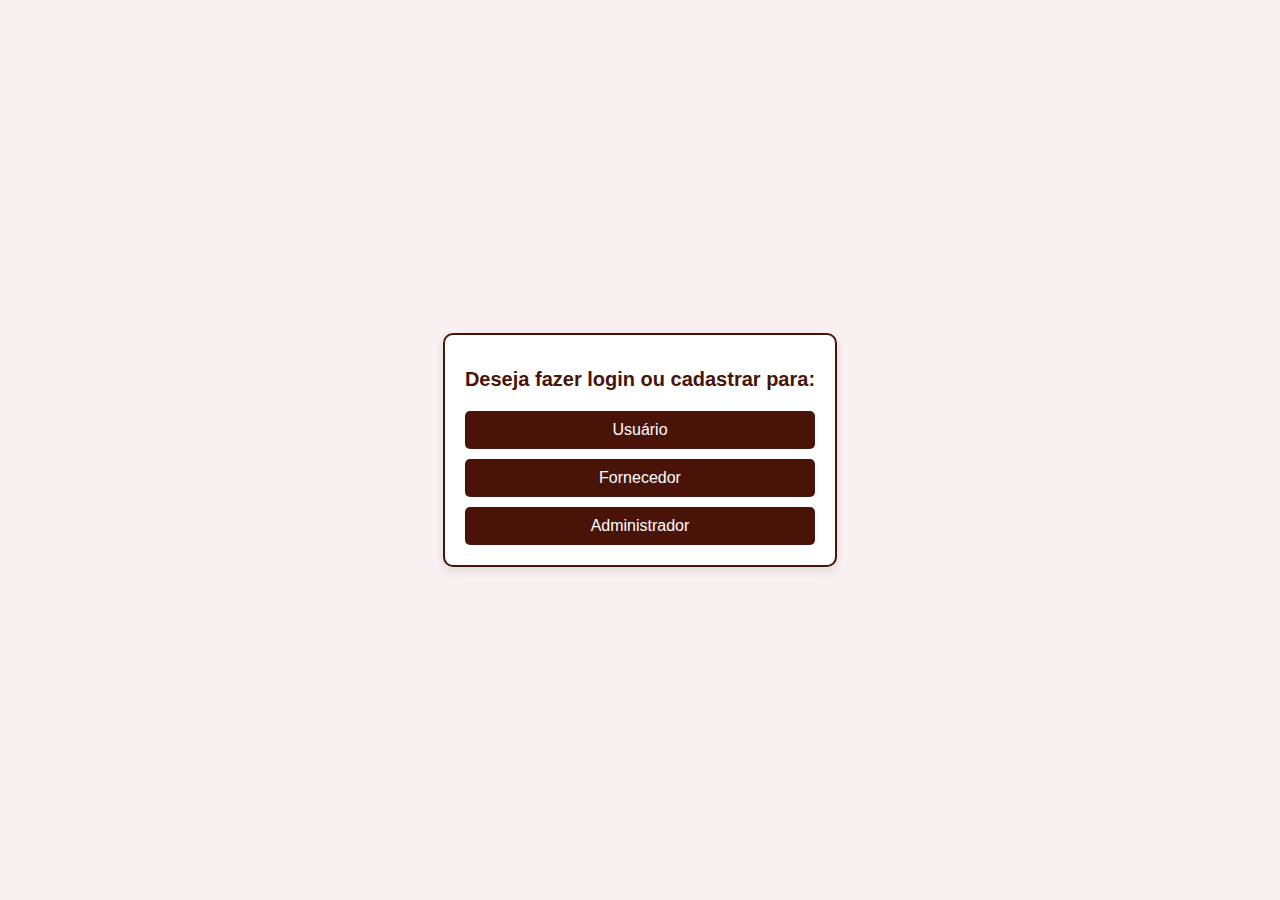
<file: index.html>
<!DOCTYPE html>
<html lang="pt-br">
<head>
  <meta charset="UTF-8">
  <meta name="viewport" content="width=device-width, initial-scale=1.0">
  <title>Opções de Login ou Cadastro</title>
  <link rel="stylesheet" href="index.css">

</head>

<body>
  <div class="screen" id="opcoes">
    <h1>Deseja fazer login ou cadastrar para:</h1>
    <div class="button-container">
      <button class="option-button" id="usuarioButton">Usuário</button>
      <button class="option-button" id="fornecedorButton">Fornecedor</button>
      <button class="option-button" id="adminButton">Administrador</button>
    </div>
  </div>
  <script src="index.js"></script>
</body>
</html>
</file>
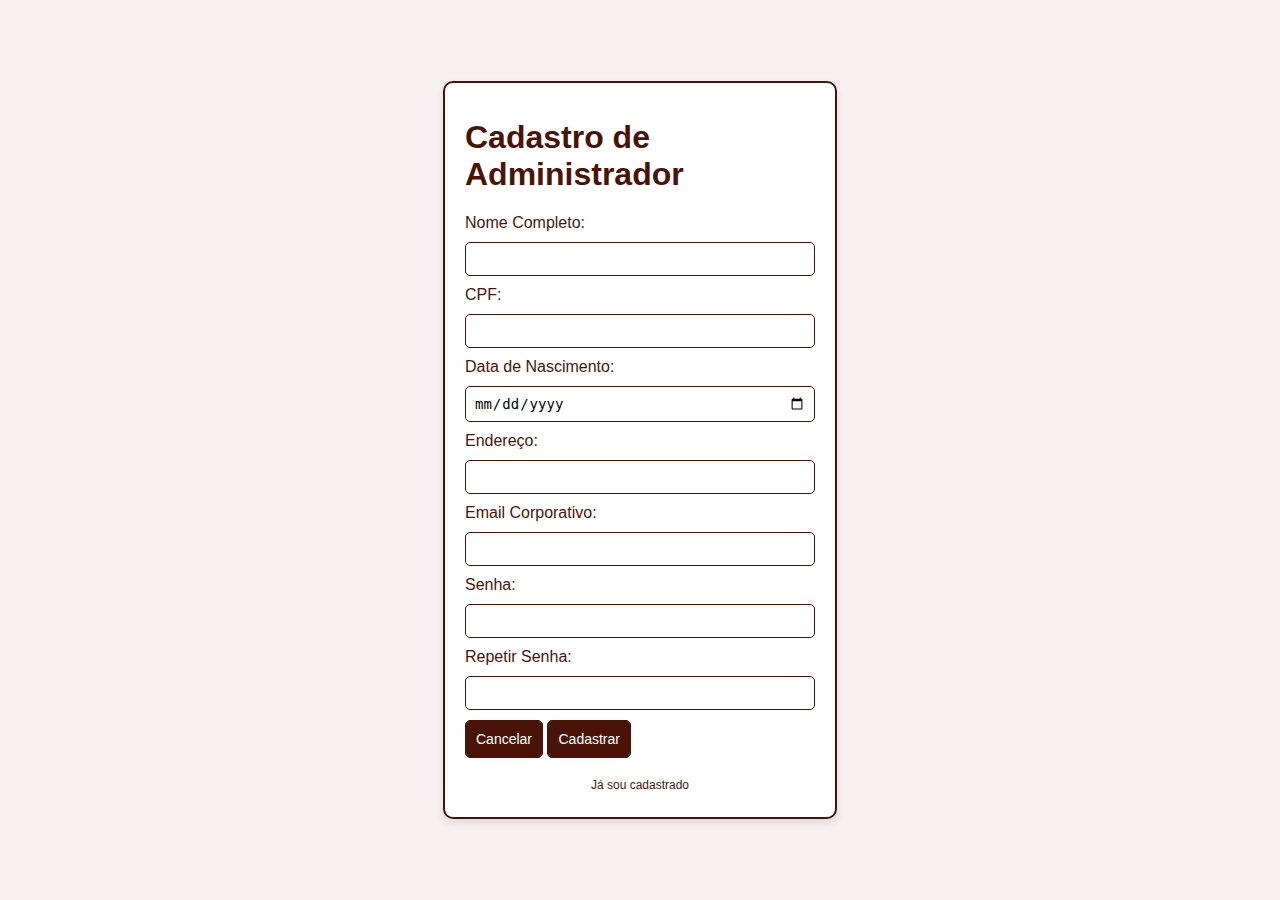
<file: Administrador/cadastro-adm.html>
<!DOCTYPE html>
<html lang="pt-br">
<head>
  <meta charset="UTF-8">
  <meta name="viewport" content="width=device-width, initial-scale=1.0">
  <title>Cadastro - Administrador</title>
  <link rel="stylesheet" href="adm.css">
</head>
<body>
  <div class="container">
    <h1>Cadastro de Administrador</h1>
    <form id="form-administrador">
      <label for="nome">Nome Completo:</label>
      <input type="text" id="nome" name="nome" required>
      
      <label for="cpf">CPF:</label>
      <input type="text" id="cpf" name="cpf" required>
      
      <label for="data-nascimento">Data de Nascimento:</label>
      <input type="date" id="data-nascimento" name="data-nascimento" required>
      
      <label for="endereco">Endereço:</label>
      <input type="text" id="endereco" name="endereco" required>
      
      <label for="email">Email Corporativo:</label>
      <input type="email" id="email" name="email" required>
      
      <label for="senha">Senha:</label>
      <input type="password" id="senha" name="senha" required>
      
      <label for="confirmar-senha">Repetir Senha:</label>
      <input type="password" id="confirmar-senha" name="confirmar-senha" required>
      
      <div class="footer">
        <button type="button" id="cancelar">Cancelar</button>
        <button type="submit">Cadastrar</button>
      </div>
    </form>
    <small>
      <button id="jaCadastrado">Já sou cadastrado</button>
    </small>
  </div>
  <script src="adm.js"></script>
</body>
</html>
</file>
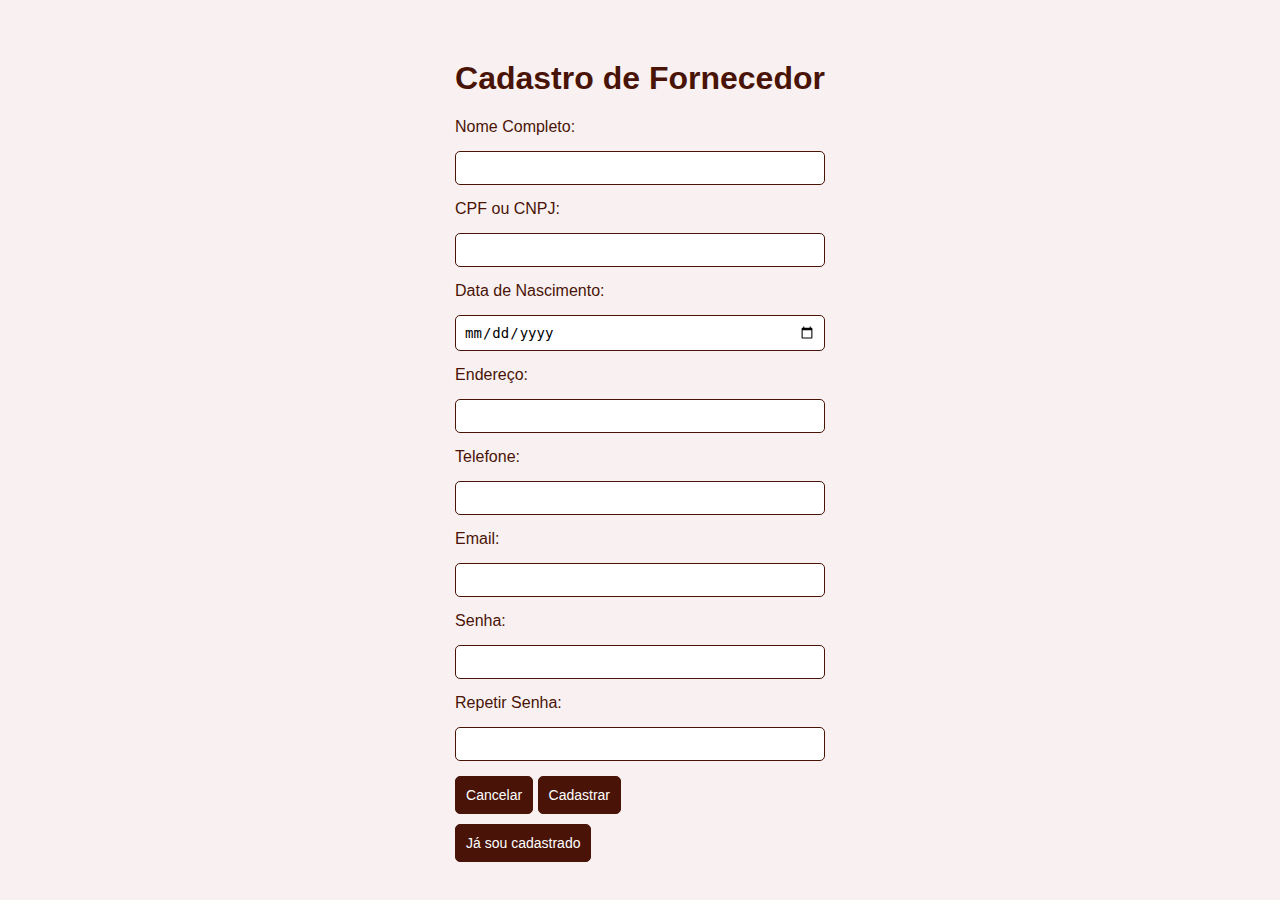
<file: Fornecedor/cadastro-fornecedor.html>
<!DOCTYPE html>
<html lang="pt-br">
<head>
  <meta charset="UTF-8">
  <meta name="viewport" content="width=device-width, initial-scale=1.0">
  <title>Cadastro - Fornecedor</title>
  <link rel="stylesheet" href="login-fornecedor.css">

</head>

<body>
  <div class="container">
    <h1>Cadastro de Fornecedor</h1>
    <form id="cadastroFornecedorForm">
      <label for="nome">Nome Completo:</label>
      <input type="text" id="nome" name="nome" required>
      
      <label for="cpf-cnpj">CPF ou CNPJ:</label>
      <input type="text" id="cpf-cnpj" name="cpf-cnpj" required>
      
      <label for="data-nascimento">Data de Nascimento:</label>
      <input type="date" id="data-nascimento" name="data-nascimento" required>
      
      <label for="endereco">Endereço:</label>
      <input type="text" id="endereco" name="endereco" required>
      
      <label for="telefone">Telefone:</label>
      <input type="tel" id="telefone" name="telefone" required>
      
      <label for="email">Email:</label>
      <input type="email" id="email" name="email" required>
      
      <label for="senha">Senha:</label>
      <input type="password" id="senha" name="senha" required>
      
      <label for="confirmar-senha">Repetir Senha:</label>
      <input type="password" id="confirmar-senha" name="confirmar-senha" required>
      
      <footer>
      <div class="button-container">
        <button type="button" id="cancelar">Cancelar</button>
        <button type="submit">Cadastrar</button>
      </footer>
      
    </form>
    <small>
      <button type="button" id="jaCadastrado">Já sou cadastrado</button>
    </small>
  
  <script src="fornecedor.js"></script>
</body>
</html>
</file>
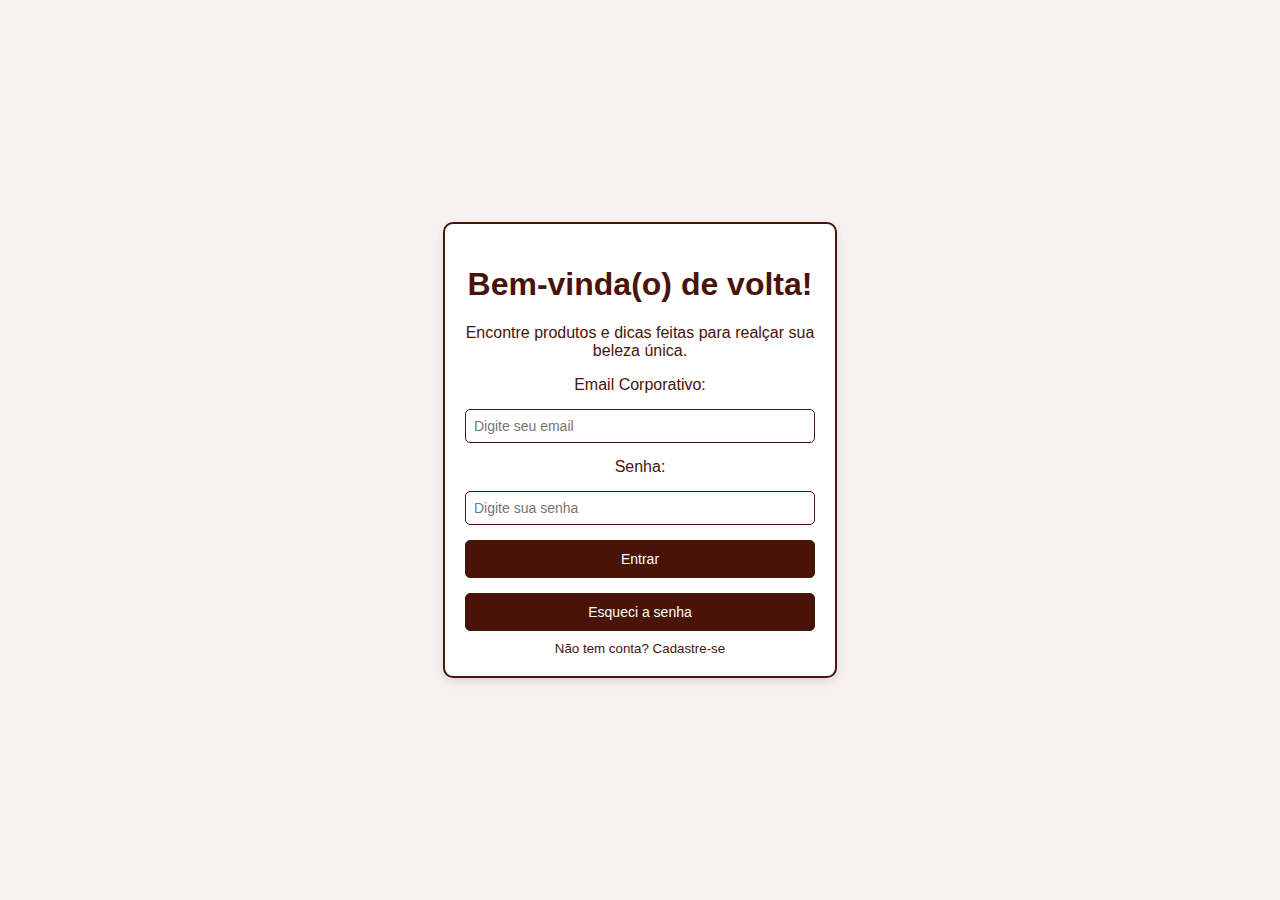
<file: Fornecedor/login-fornecedor.html>
<!DOCTYPE html>
<html lang="pt-br">
<head>
  <meta charset="UTF-8">
  <meta name="viewport" content="width=device-width, initial-scale=1.0">
  <title>Login - Usuário</title>
  <link rel="stylesheet" href="login-fornecedor.css">
</head>
<body>
  <div class="login-container">
    <h1>Bem-vinda(o) de volta!</h1>
    <p>Encontre produtos e dicas feitas para realçar sua beleza única.</p>
    <form id="login-form">
      <label for="email">Email Corporativo:</label>
      <input type="email" id="email" name="email" required placeholder="Digite seu email">
      
      <label for="senha">Senha:</label>
      <input type="password" id="senha" name="senha" required placeholder="Digite sua senha">
      
      <button type="submit">Entrar</button>
      <button type="button" id="esqueci-senha">Esqueci a senha</button>
    </form>
    <small>
      Não tem conta? <a href="cadastro-fornecedor.html">Cadastre-se</a>
    </small>
  </div>
  <script src="login-fornecedor.js"></script>
</body>
</html>
</file>
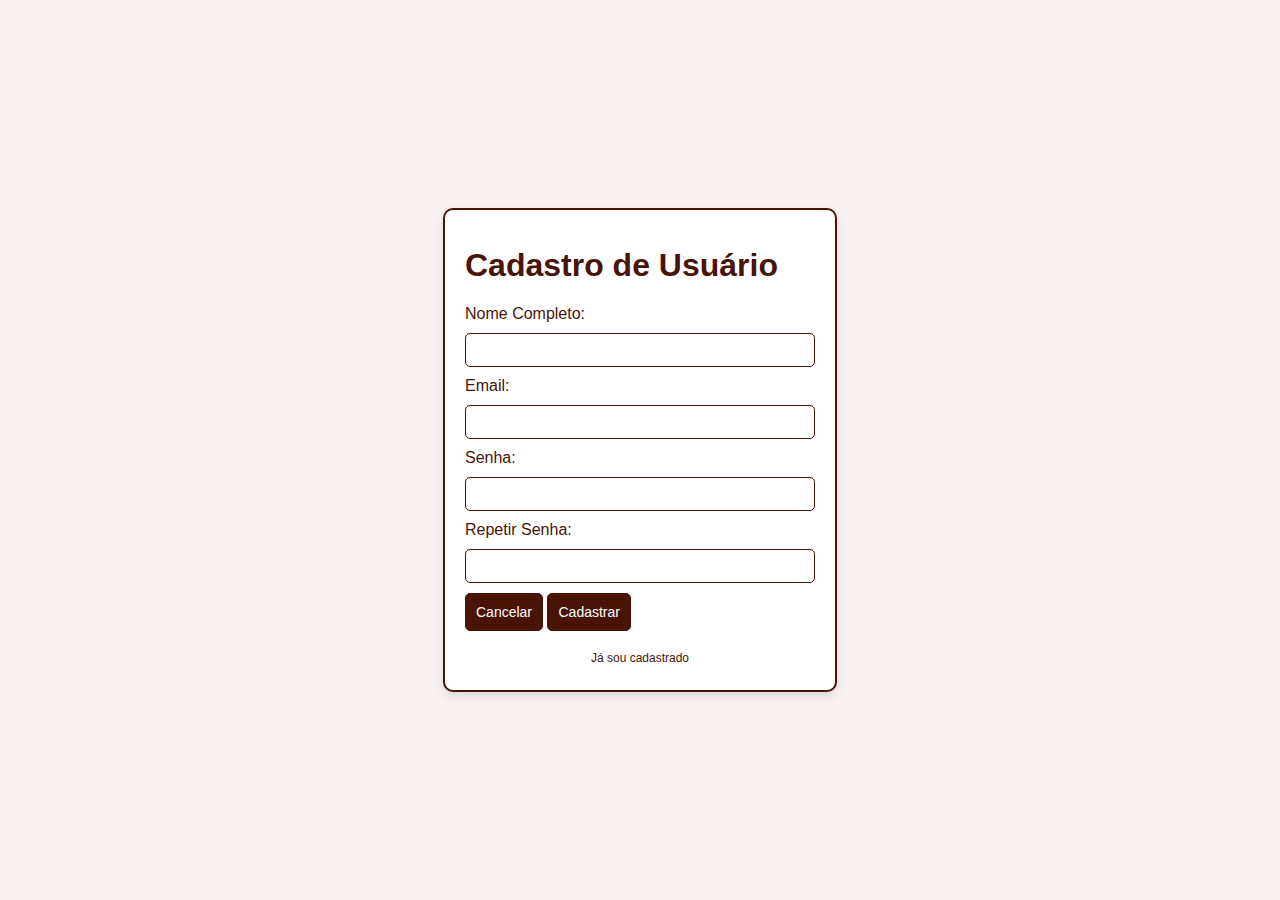
<file: Usuario/cadastro-usuario.html>
<!DOCTYPE html>
<html lang="pt-br">
<head>
  <meta charset="UTF-8">
  <meta name="viewport" content="width=device-width, initial-scale=1.0">
  <title>Cadastro - Usuário</title>
  <link rel="stylesheet" href="usuario.css">
</head>
<body>
  <div class="container">
    <h1>Cadastro de Usuário</h1>
    <form id="form-usuario">
      <label for="nome">Nome Completo:</label>
      <input type="text" id="nome" name="nome" required>
      
      <label for="email">Email:</label>
      <input type="email" id="email" name="email" required>
      
      <label for="senha">Senha:</label>
      <input type="password" id="senha" name="senha" required>
      
      <label for="confirmar-senha">Repetir Senha:</label>
      <input type="password" id="confirmar-senha" name="confirmar-senha" required>
      
      <div class="footer">
        <button type="button" id="cancelar">Cancelar</button>
        <button type="submit">Cadastrar</button>
      </div>
    </form>
    <small>
      <button id="jaCadastrado">Já sou cadastrado</button>
    </small>
  </div>
  <script src="usuario.js"></script> 
</body>
</html>
</file>
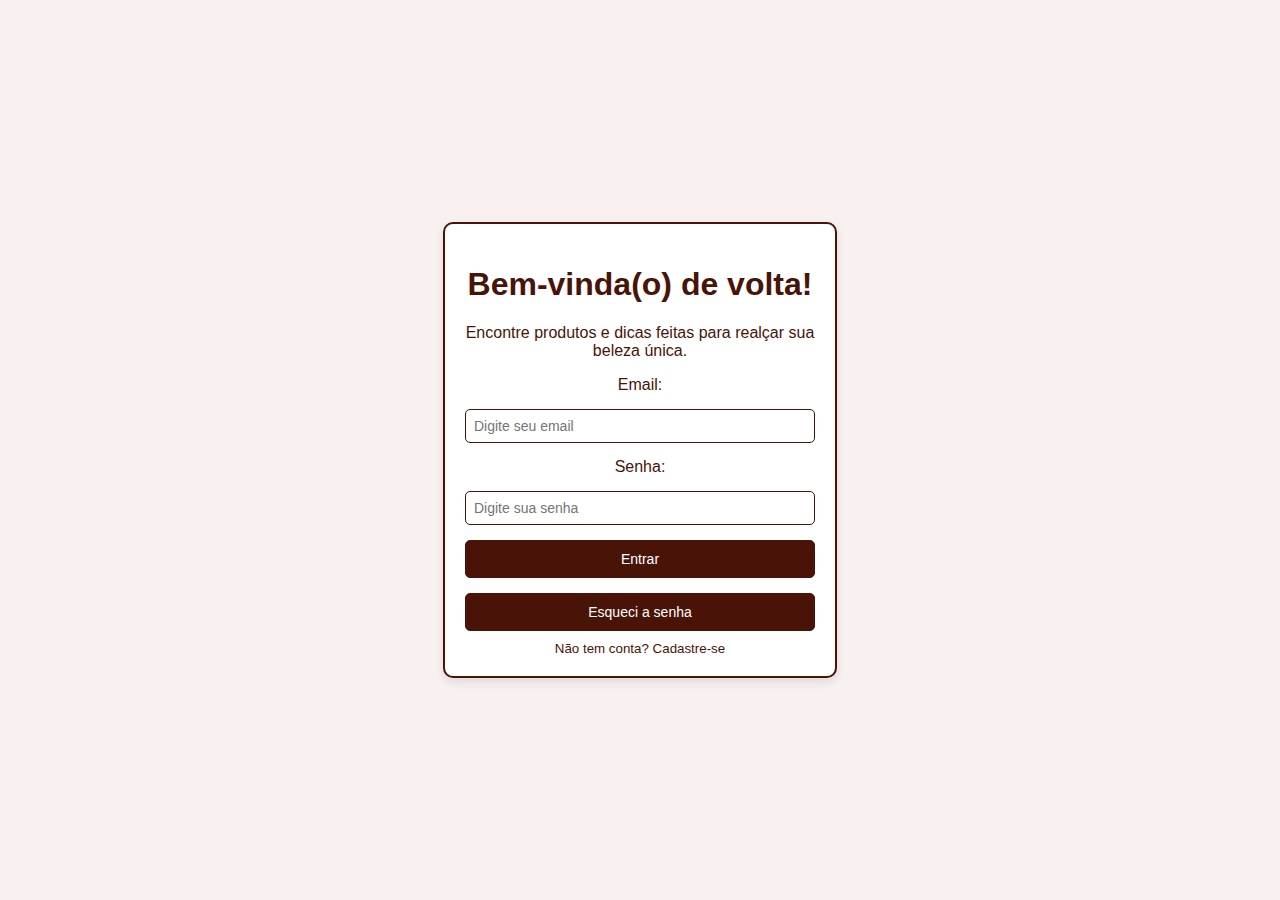
<file: Usuario/login-usuario.html>
<!DOCTYPE html>
<html lang="pt-br">
<head>
  <meta charset="UTF-8">
  <meta name="viewport" content="width=device-width, initial-scale=1.0">
  <title>Login - Usuário</title>
  <link rel="stylesheet" href="login-usuario.css">
</head>
<body>
  <div class="login-container">
    <h1>Bem-vinda(o) de volta!</h1>
    <p>Encontre produtos e dicas feitas para realçar sua beleza única.</p>
    <form id="login-form">
      <label for="email">Email:</label>
      <input type="email" id="email" name="email" required placeholder="Digite seu email">
      
      <label for="senha">Senha:</label>
      <input type="password" id="senha" name="senha" required placeholder="Digite sua senha">
      
      <button type="submit">Entrar</button>
      <button type="button" id="esqueci-senha">Esqueci a senha</button>
    </form>
    <small>
      Não tem conta? <a href="cadastro-usuario.html">Cadastre-se</a>
    </small>
  </div>
  <script src="login-usuario.js"></script>
</body>
</html>
</file>
<file: index.css>
body {
    font-family: Arial, sans-serif;
    margin: 0;
    padding: 0;
    background-color: #f9f1f1;
    color: #491407;
    display: flex;
    justify-content: center;
    align-items: center;
    height: 100vh;
  }
  
  .screen {
    max-width: 400px;
    padding: 20px;
    border: 2px solid #491407;
    border-radius: 10px;
    background-color: #fff;
    box-shadow: 0 4px 10px rgba(0, 0, 0, 0.1);
    text-align: center;
  }
  
  .screen h1 {
    margin-bottom: 20px;
    font-size: 20px;
    color: #491407;
  }
  
  .button-container {
    display: flex;
    flex-direction: column;
    gap: 10px;
  }
  
  .option-button {
    width: 100%;
    padding: 10px;
    background-color: #491407;
    color: #fff;
    border: none;
    border-radius: 5px;
    font-size: 16px;
    cursor: pointer;
    transition: background-color 0.3s;
  }
  
  .option-button:hover {
    background-color: #7a2c0f;
  }
</file>
<file: Administrador/adm.css>
body {
    font-family: Arial, sans-serif;
    background-color: #f9f1f1;
    color: #491407;
    display: flex;
    justify-content: center;
    align-items: center;
    height: 100vh;
    margin: 0;
  }
  
  .container {
    width: 100%;
    max-width: 350px; 
    padding: 15px 20px;
    border: 2px solid #491407;
    border-radius: 10px;
    background-color: #fff;
    box-shadow: 0 4px 10px rgba(0, 0, 0, 0.1);
  }
  
  form {
    display: flex;
    flex-direction: column;
    gap: 10px;
  }
  
  input {
    padding: 8px;
    border: 1px solid #491407;
    border-radius: 5px;
    font-size: 14px;
  }
  
  button {
    padding: 10px;
    border: 1px solid #491407;
    border-radius: 5px;
    font-size: 14px;
    background-color: #491407;
    color: #fff;
    cursor: pointer;
    transition: background-color 0.3s;
  }
  
  button:hover {
    background-color: #7a2c0f;
  }
  
  footer {
    display: flex;
    justify-content: space-between;
    gap: 10px;
    margin-top: 10px;
  }
  
  small {
    text-align: center;
    display: block;
    margin-top: 10px;
  }
  
  button#jaCadastrado {
    background: none;
    border: none;
    color: #491407;
    font-size: 12px;
    cursor: pointer;
  }
  
  button#jaCadastrado:hover {
    text-decoration: underline;
  }
</file>
<file: Fornecedor/login-fornecedor.css>
body {
    font-family: Arial, sans-serif;
    background-color: #f9f1f1;
    color: #491407;
    display: flex;
    justify-content: center;
    align-items: center;
    height: 100vh;
    margin: 0;
  }
  
  .login-container {
    width: 100%;
    max-width: 350px;
    padding: 20px;
    border: 2px solid #491407;
    border-radius: 10px;
    background-color: #fff;
    box-shadow: 0 4px 10px rgba(0, 0, 0, 0.1);
    text-align: center;
  }
  
  h1 {
    color: #491407;
  }
  
  form {
    display: flex;
    flex-direction: column;
    gap: 15px;
  }
  
  input {
    padding: 8px;
    border: 1px solid #491407;
    border-radius: 5px;
    font-size: 14px;
  }
  
  button {
    padding: 10px;
    border: 1px solid #491407;
    border-radius: 5px;
    font-size: 14px;
    background-color: #491407;
    color: #fff;
    cursor: pointer;
    transition: background-color 0.3s;
  }
  
  button:hover {
    background-color: #7a2c0f;
  }
  
  small {
    display: block;
    margin-top: 10px;
  }
  
  small a {
    color: #491407;
    text-decoration: none;
  }
  
  small a:hover {
    text-decoration: underline;
  }
</file>
<file: Usuario/usuario.css>
body {
    font-family: Arial, sans-serif;
    background-color: #f9f1f1;
    color: #491407;
    display: flex;
    justify-content: center;
    align-items: center;
    height: 100vh;
    margin: 0;
}

.container {
    width: 100%;
    max-width: 350px; 
    padding: 15px 20px; 
    border: 2px solid #491407;
    border-radius: 10px;
    background-color: #fff;
    box-shadow: 0 4px 10px rgba(0, 0, 0, 0.1);
}

form {
    display: flex;
    flex-direction: column;
    gap: 10px; 
}

input {
    padding: 8px;
    border: 1px solid #491407;
    border-radius: 5px;
    font-size: 14px;
}

/* Estilo para todos os botões */
button {
    padding: 10px;
    border: 1px solid #491407;
    border-radius: 5px;
    font-size: 14px;
    background-color: #491407;
    color: #fff;
    cursor: pointer;
    transition: background-color 0.3s;
}

button:hover {
    background-color: #7a2c0f;
}

/* Estilo específico para o botão de CANCELAR */
button#cancelar {
    background-color: #491407;
    color: #fff;
    border: 1px solid #491407;
    border-radius: 5px;
}

button#cancelar:hover {
    background-color: #7a2c0f;
}

/* Estilo para outros botões, como 'Já sou cadastrado' */
small {
    text-align: center;
    display: block;
    margin-top: 10px;
}

button#jaCadastrado {
    background: none;
    border: none;
    color: #491407;
    font-size: 12px;
    cursor: pointer;
}

button#jaCadastrado:hover {
    text-decoration: underline;
}
</file>
<file: Usuario/login-usuario.css>
body {
    font-family: Arial, sans-serif;
    background-color: #f9f1f1;
    color: #491407;
    display: flex;
    justify-content: center;
    align-items: center;
    height: 100vh;
    margin: 0;
  }
  
  .login-container {
    width: 100%;
    max-width: 350px;
    padding: 20px;
    border: 2px solid #491407;
    border-radius: 10px;
    background-color: #fff;
    box-shadow: 0 4px 10px rgba(0, 0, 0, 0.1);
    text-align: center;
  }
  
  h1 {
    color: #491407;
  }
  
  form {
    display: flex;
    flex-direction: column;
    gap: 15px;
  }
  
  input {
    padding: 8px;
    border: 1px solid #491407;
    border-radius: 5px;
    font-size: 14px;
  }
  
  button {
    padding: 10px;
    border: 1px solid #491407;
    border-radius: 5px;
    font-size: 14px;
    background-color: #491407;
    color: #fff;
    cursor: pointer;
    transition: background-color 0.3s;
  }
  
  button:hover {
    background-color: #7a2c0f;
  }
  
  small {
    display: block;
    margin-top: 10px;
  }
  
  small a {
    color: #491407;
    text-decoration: none;
  }
  
  small a:hover {
    text-decoration: underline;
  }
</file>
